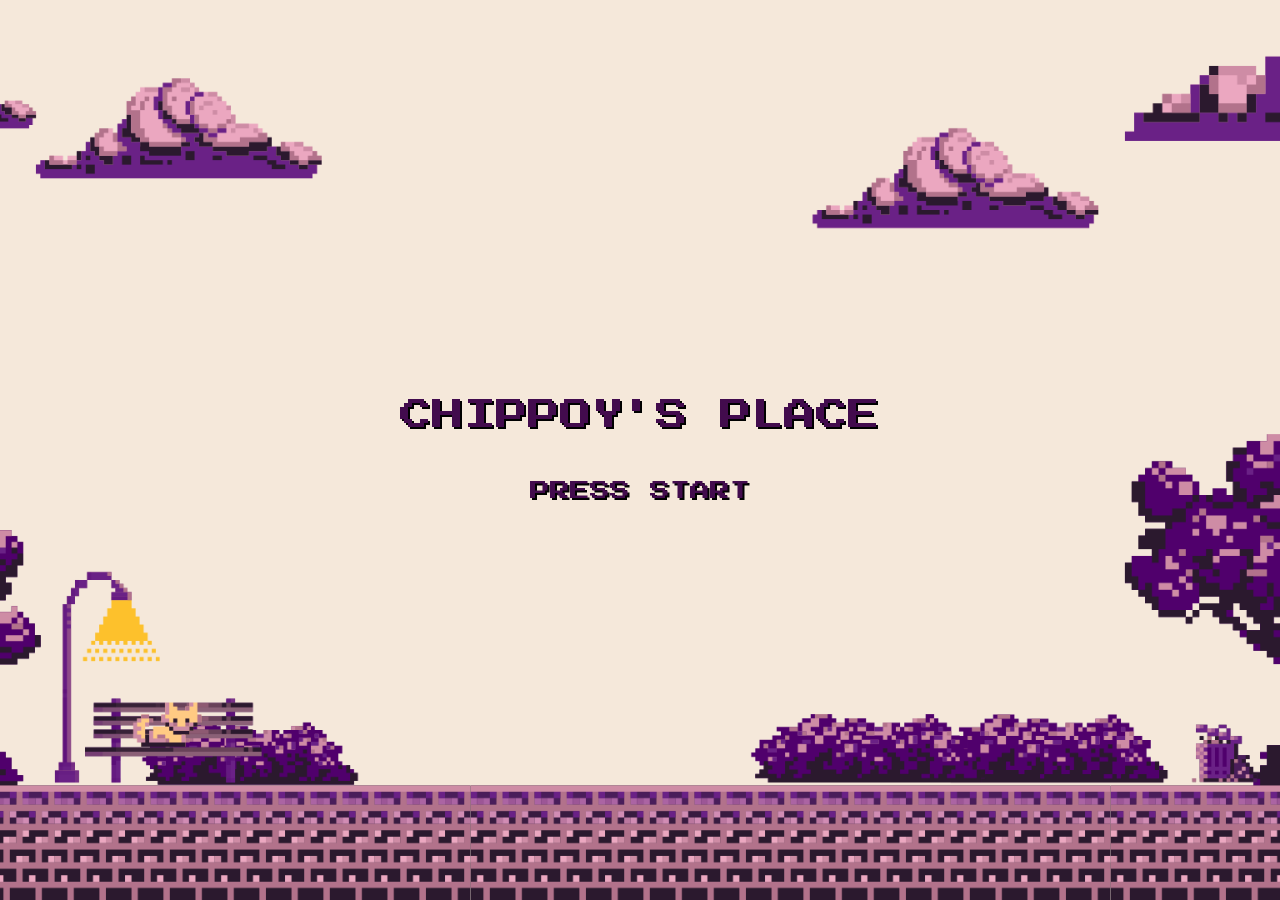
<file: jasmine.html>
<!DOCTYPE html>
<html lang="en">
<head>
  <meta charset="UTF-8" />
  <title>CHILL GAME</title>
  <style>
    @import url('https://fonts.googleapis.com/css2?family=Press+Start+2P&display=swap');

    html, body {
      margin: 0;
      padding: 0;
      height: 100%;
      background-image: url('images/backgroundss.png');
      overflow: hidden;
    }

    /* Intro Screen */
   #intro {
  position: absolute;
  width: 100vw;
  height: 100vh;
  display: flex;
  justify-content: center;
  align-items: center;
  flex-direction: column;

  background-image: url('images/backgroundss.png');
  background-size: cover;
  background-position: center;
  background-repeat: no-repeat;
}

    #gameTitle {
      font-family: 'Press Start 2P', cursive;
      color: #420B4D;
      font-size: 32px;
      text-shadow: 2px 2px #000;
      margin-bottom: 50px;
    }

    #startText {
      font-family: 'Press Start 2P', cursive;
      color: #420B4D;
      font-size: 20px;
      text-shadow: 2px 2px #000;
      animation: blink 1s step-end infinite alternate;
      cursor: pointer;
    }

    @keyframes blink {
      50% { opacity: 0; }
    }
  </style>
</head>
<body>
  <!-- Intro Screen -->
  <div id="intro">
    <div id="gameTitle">CHIPPOY'S PLACE</div>
    <div id="startText">PRESS START</div>
  </div>

  <script>
    const startText = document.getElementById('startText');

    function startGame() {
      // Redirect to your game HTML file
      window.location.href = 'index.html';
    }

    // Click or press Enter/Space to start
    startText.addEventListener('click', startGame);
    document.addEventListener('keydown', e => {
      if (e.key === 'Enter' || e.key === ' ') startGame();
    });
  </script>
</body>
</html>
</file>
